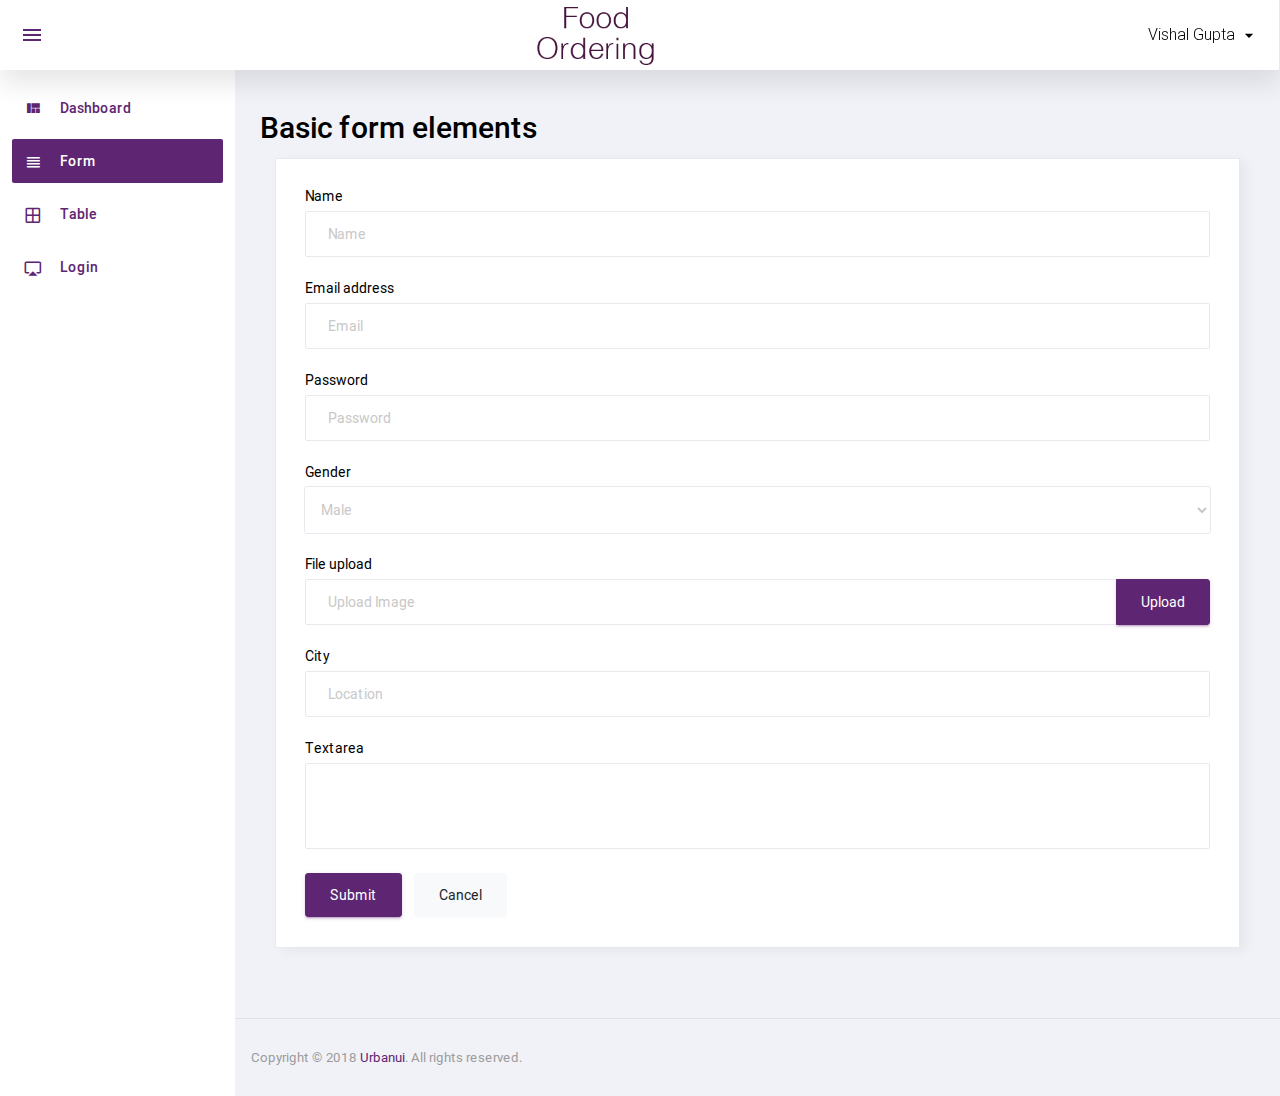
<file: admin/html/form.html>
<!DOCTYPE html>
<html lang="en">
<head>
  <!-- Required meta tags -->
  <meta charset="utf-8">
  <meta name="viewport" content="width=device-width, initial-scale=1, shrink-to-fit=no">
  <title>Food Ordering Admin</title>
  <!-- plugins:css -->
  <link rel="stylesheet" href="assets/css/materialdesignicons.min.css">
  <link rel="stylesheet" href="assets/css/vendor.bundle.base.css">
  <!-- endinject -->
  <!-- Plugin css for this page -->
  <link rel="stylesheet" href="assets/css/bootstrap-datepicker.min.css">
  <!-- End plugin css for this page -->
  <!-- inject:css -->
  <link rel="stylesheet" href="assets/css/style.css">
</head>
<body class="sidebar-light">
  <div class="container-scroller">
    <!-- partial:partials/_navbar.html -->
    <nav class="navbar col-lg-12 col-12 p-0 fixed-top d-flex flex-row">
      <div class="navbar-menu-wrapper d-flex align-items-stretch justify-content-between">
        <ul class="navbar-nav mr-lg-2 d-none d-lg-flex">
          <li class="nav-item nav-toggler-item">
            <button class="navbar-toggler align-self-center" type="button" data-toggle="minimize">
              <span class="mdi mdi-menu"></span>
            </button>
          </li>
          
        </ul>
        <div class="text-center navbar-brand-wrapper d-flex align-items-center justify-content-center">
          <a class="navbar-brand brand-logo" href="index.html"><img src="assets/images/logo.png" alt="logo"/></a>
          <a class="navbar-brand brand-logo-mini" href="index.html"><img src="assets/images/logo.png" alt="logo"/></a>
        </div>
        <ul class="navbar-nav navbar-nav-right">
          
          <li class="nav-item nav-profile dropdown">
            <a class="nav-link dropdown-toggle" href="#" data-toggle="dropdown" id="profileDropdown">
              <span class="nav-profile-name">Vishal Gupta</span>
            </a>
            <div class="dropdown-menu dropdown-menu-right navbar-dropdown" aria-labelledby="profileDropdown">
              <div class="dropdown-divider"></div>
              <a class="dropdown-item">
                <i class="mdi mdi-logout text-primary"></i>
                Logout
              </a>
            </div>
          </li>
          
          <li class="nav-item nav-toggler-item-right d-lg-none">
            <button class="navbar-toggler align-self-center" type="button" data-toggle="offcanvas">
              <span class="mdi mdi-menu"></span>
            </button>
          </li>
        </ul>
      </div>
    </nav>
    <!-- partial -->
    <div class="container-fluid page-body-wrapper">
      <nav class="sidebar sidebar-offcanvas" id="sidebar">
        <ul class="nav">
          <li class="nav-item">
            <a class="nav-link" href="index.html">
              <i class="mdi mdi-view-quilt menu-icon"></i>
              <span class="menu-title">Dashboard</span>
            </a>
          </li>
          <li class="nav-item">
            <a class="nav-link" href="form.html">
              <i class="mdi mdi-view-headline menu-icon"></i>
              <span class="menu-title">Form</span>
            </a>
          </li>
		  <li class="nav-item">
            <a class="nav-link" href="table.html">
              <i class="mdi mdi-grid-large menu-icon"></i>
              <span class="menu-title">Table</span>
            </a>
          </li>
		  <li class="nav-item">
            <a class="nav-link" href="login.html">
              <i class="mdi mdi-airplay menu-icon"></i>
              <span class="menu-title">Login</span>
            </a>
          </li>
          
        </ul>
      </nav>
      
      <!-- partial -->
      <div class="main-panel">        
        <div class="content-wrapper">
          <div class="row">
			<h1 class="card-title ml10">Basic form elements</h1>
            <div class="col-12 grid-margin stretch-card">
              <div class="card">
                <div class="card-body">
                  <form class="forms-sample">
                    <div class="form-group">
                      <label for="exampleInputName1">Name</label>
                      <input type="text" class="form-control" id="exampleInputName1" placeholder="Name">
                    </div>
                    <div class="form-group">
                      <label for="exampleInputEmail3">Email address</label>
                      <input type="email" class="form-control" id="exampleInputEmail3" placeholder="Email">
                    </div>
                    <div class="form-group">
                      <label for="exampleInputPassword4">Password</label>
                      <input type="password" class="form-control" id="exampleInputPassword4" placeholder="Password">
                    </div>
                    <div class="form-group">
                      <label for="exampleSelectGender">Gender</label>
                        <select class="form-control" id="exampleSelectGender">
                          <option>Male</option>
                          <option>Female</option>
                        </select>
                      </div>
                    <div class="form-group">
                      <label>File upload</label>
                      <input type="file" name="img[]" class="file-upload-default">
                      <div class="input-group col-xs-12">
                        <input type="text" class="form-control file-upload-info" disabled placeholder="Upload Image">
                        <span class="input-group-append">
                          <button class="file-upload-browse btn btn-primary" type="button">Upload</button>
                        </span>
                      </div>
                    </div>
                    <div class="form-group">
                      <label for="exampleInputCity1">City</label>
                      <input type="text" class="form-control" id="exampleInputCity1" placeholder="Location">
                    </div>
                    <div class="form-group">
                      <label for="exampleTextarea1">Textarea</label>
                      <textarea class="form-control" id="exampleTextarea1" rows="4"></textarea>
                    </div>
                    <button type="submit" class="btn btn-primary mr-2">Submit</button>
                    <button class="btn btn-light">Cancel</button>
                  </form>
                </div>
              </div>
            </div>
            
		
          </div>
        
		</div>
        <!-- content-wrapper ends -->
        <!-- partial:../../partials/_footer.html -->
        <!-- content-wrapper ends -->
        <!-- partial:partials/_footer.html -->
        <footer class="footer">
          <div class="d-sm-flex justify-content-center justify-content-sm-between">
            <span class="text-muted text-center text-sm-left d-block d-sm-inline-block">Copyright © 2018 <a href="https://www.urbanui.com/" target="_blank">Urbanui</a>. All rights reserved.</span>
          </div>
        </footer>
        <!-- partial -->
      </div>
      <!-- main-panel ends -->
    </div>
    <!-- page-body-wrapper ends -->
  </div>
  <!-- container-scroller -->

  <!-- plugins:js -->
  <script src="assets/js/vendor.bundle.base.js"></script>
  <!-- endinject -->
  <!-- Plugin js for this page -->
  <script src="assets/js/Chart.min.js"></script>
  <script src="assets/js/bootstrap-datepicker.min.js"></script>
  <!-- End plugin js for this page -->
  <!-- inject:js -->
  <script src="assets/js/off-canvas.js"></script>
  <script src="assets/js/hoverable-collapse.js"></script>
  <script src="assets/js/template.js"></script>
  <script src="assets/js/settings.js"></script>
  <script src="assets/js/todolist.js"></script>
  <!-- endinject -->
  <!-- Custom js for this page-->
  <script src="assets/js/dashboard.js"></script>
  <!-- End custom js for this page-->
</body>
</html>
</file>
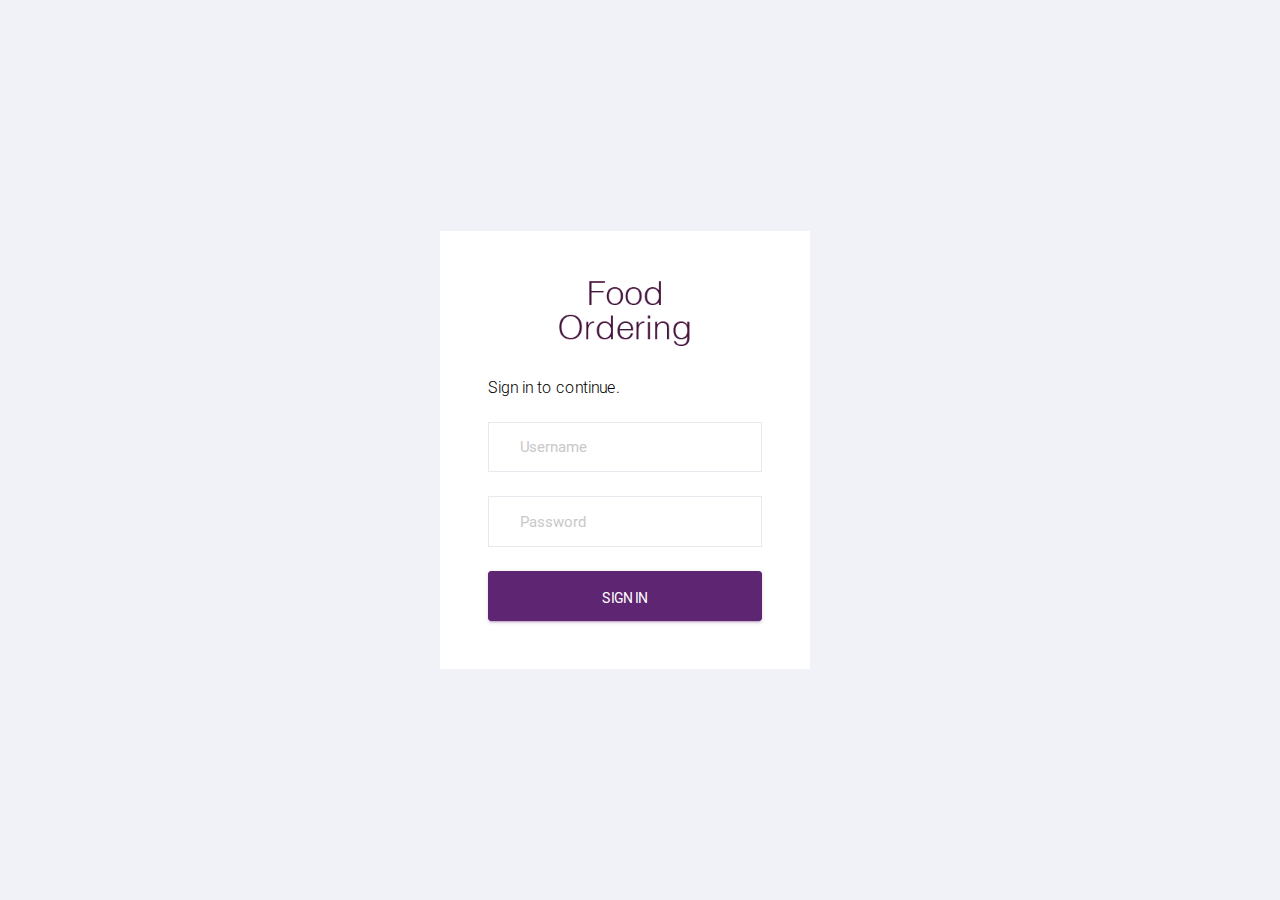
<file: admin/html/login.html>
<!DOCTYPE html>
<html lang="en">
<head>
  <!-- Required meta tags -->
  <meta charset="utf-8">
  <meta name="viewport" content="width=device-width, initial-scale=1, shrink-to-fit=no">
  <title>Food Ordering Admin</title>
  <!-- plugins:css -->
  <link rel="stylesheet" href="assets/css/materialdesignicons.min.css">
  <link rel="stylesheet" href="assets/css/vendor.bundle.base.css">
  <!-- endinject -->
  <!-- Plugin css for this page -->
  <link rel="stylesheet" href="assets/css/bootstrap-datepicker.min.css">
  <!-- End plugin css for this page -->
  <!-- inject:css -->
  <link rel="stylesheet" href="assets/css/style.css">
</head>
<body class="sidebar-light">
  <div class="container-scroller">
    <div class="container-fluid page-body-wrapper full-page-wrapper">
      <div class="content-wrapper d-flex align-items-center auth">
        <div class="row w-100">
          <div class="col-lg-4 mx-auto">
            <div class="auth-form-light text-left p-5">
              <div class="brand-logo text-center">
                <img src="assets/images/logo.png" alt="logo">
              </div>
              <h6 class="font-weight-light">Sign in to continue.</h6>
              <form class="pt-3">
                <div class="form-group">
                  <input type="email" class="form-control form-control-lg" id="exampleInputEmail1" placeholder="Username">
                </div>
                <div class="form-group">
                  <input type="password" class="form-control form-control-lg" id="exampleInputPassword1" placeholder="Password">
                </div>
                <div class="mt-3">
                  <a class="btn btn-block btn-primary btn-lg font-weight-medium auth-form-btn" href="../../index.html">SIGN IN</a>
                </div>
                
              </form>
            </div>
          </div>
        </div>
      </div>
      <!-- content-wrapper ends -->
    </div>
    <!-- page-body-wrapper ends -->
  </div>

  <!-- plugins:js -->
  <script src="assets/js/vendor.bundle.base.js"></script>
  <!-- endinject -->
  <!-- Plugin js for this page -->
  <script src="assets/js/Chart.min.js"></script>
  <script src="assets/js/bootstrap-datepicker.min.js"></script>
  <!-- End plugin js for this page -->
  <!-- inject:js -->
  <script src="assets/js/off-canvas.js"></script>
  <script src="assets/js/hoverable-collapse.js"></script>
  <script src="assets/js/template.js"></script>
  <script src="assets/js/settings.js"></script>
  <script src="assets/js/todolist.js"></script>
  <!-- endinject -->
  <!-- Custom js for this page-->
  <script src="assets/js/dashboard.js"></script>
  <!-- End custom js for this page-->
</body>
</html>
</file>
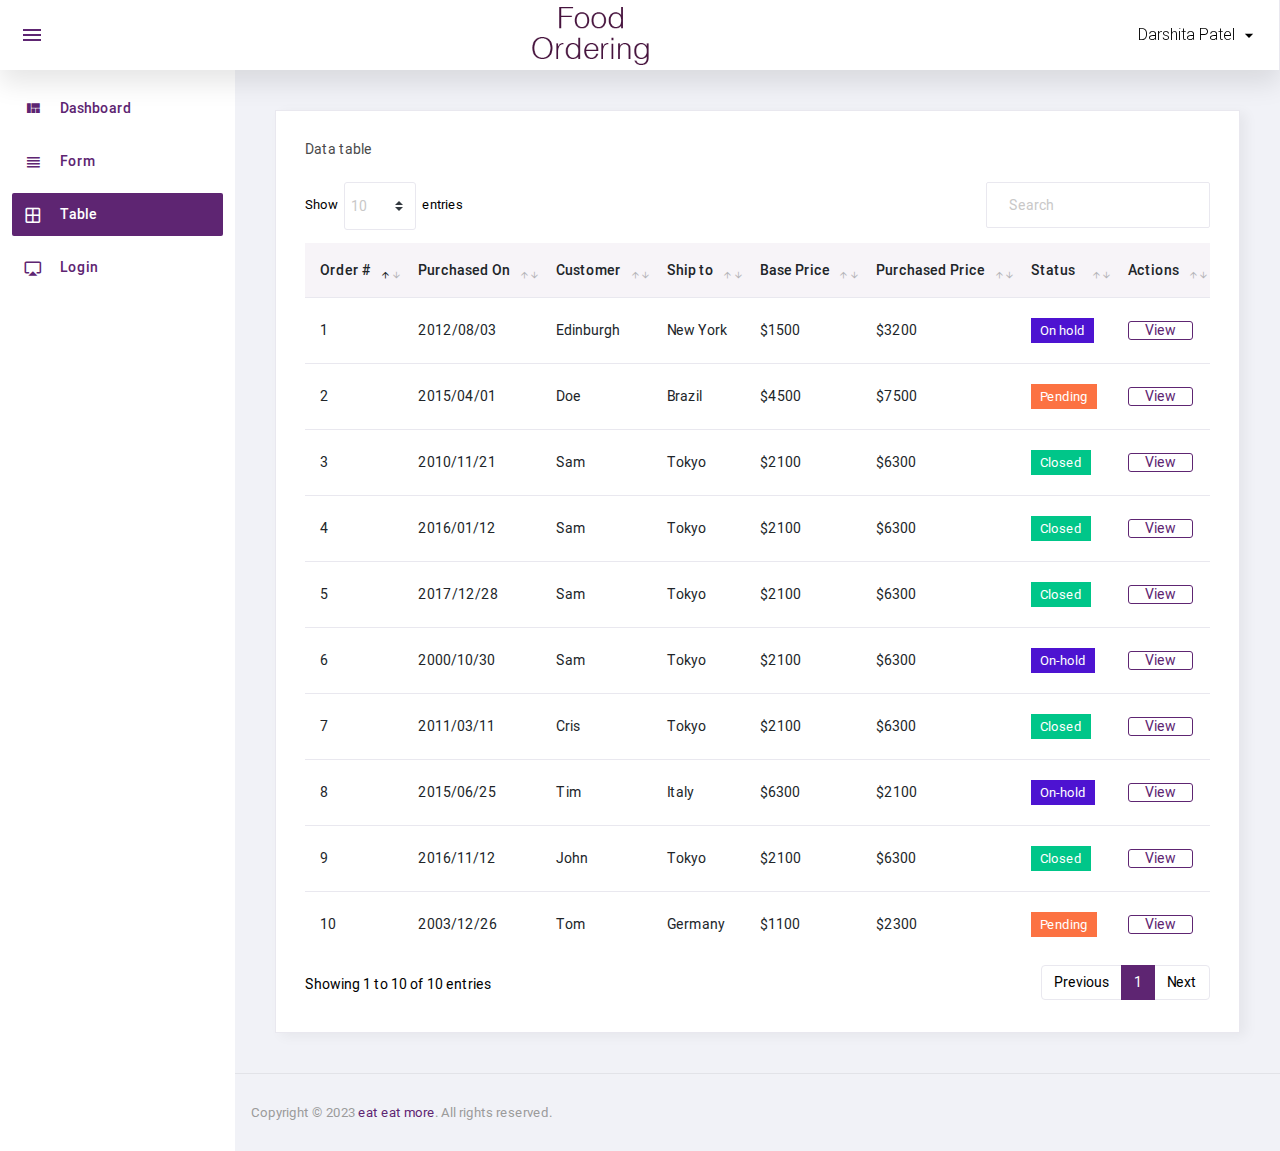
<file: admin/html/table.html>
<!DOCTYPE html>
<html lang="en">
<head>
  <!-- Required meta tags -->
  <meta charset="utf-8">
  <meta name="viewport" content="width=device-width, initial-scale=1, shrink-to-fit=no">
  <title>Food Ordering Admin</title>
  <!-- plugins:css -->
  <link rel="stylesheet" href="assets/css/materialdesignicons.min.css">
  <link rel="stylesheet" href="assets/css/vendor.bundle.base.css">
  <link rel="stylesheet" href="assets/css/dataTables.bootstrap4.css">
  <!-- endinject -->
  <!-- Plugin css for this page -->
  <link rel="stylesheet" href="assets/css/bootstrap-datepicker.min.css">
  <!-- End plugin css for this page -->
  <!-- inject:css -->
  <link rel="stylesheet" href="assets/css/style.css">
</head>
<body class="sidebar-light">
  <div class="container-scroller">
    <!-- partial:partials/_navbar.html -->
    <nav class="navbar col-lg-12 col-12 p-0 fixed-top d-flex flex-row">
      <div class="navbar-menu-wrapper d-flex align-items-stretch justify-content-between">
        <ul class="navbar-nav mr-lg-2 d-none d-lg-flex">
          <li class="nav-item nav-toggler-item">
            <button class="navbar-toggler align-self-center" type="button" data-toggle="minimize">
              <span class="mdi mdi-menu"></span>
            </button>
          </li>
          
        </ul>
        <div class="text-center navbar-brand-wrapper d-flex align-items-center justify-content-center">
          <a class="navbar-brand brand-logo" href="index.html"><img src="assets/images/logo.png" alt="logo"/></a>
          <a class="navbar-brand brand-logo-mini" href="index.html"><img src="assets/images/logo.png" alt="logo"/></a>
        </div>
        <ul class="navbar-nav navbar-nav-right">
          
          <li class="nav-item nav-profile dropdown">
            <a class="nav-link dropdown-toggle" href="#" data-toggle="dropdown" id="profileDropdown">
              <span class="nav-profile-name">Darshita Patel</span>
            </a>
            <div class="dropdown-menu dropdown-menu-right navbar-dropdown" aria-labelledby="profileDropdown">
              <div class="dropdown-divider"></div>
              <a class="dropdown-item">
                <i class="mdi mdi-logout text-primary"></i>
                Logout
              </a>
            </div>
          </li>
          
          <li class="nav-item nav-toggler-item-right d-lg-none">
            <button class="navbar-toggler align-self-center" type="button" data-toggle="offcanvas">
              <span class="mdi mdi-menu"></span>
            </button>
          </li>
        </ul>
      </div>
    </nav>
    <!-- partial -->
    <div class="container-fluid page-body-wrapper">
      <!-- partial:partials/_sidebar.html -->
      <nav class="sidebar sidebar-offcanvas" id="sidebar">
        <ul class="nav">
          <li class="nav-item">
            <a class="nav-link" href="index.html">
              <i class="mdi mdi-view-quilt menu-icon"></i>
              <span class="menu-title">Dashboard</span>
            </a>
          </li>
          <li class="nav-item">
            <a class="nav-link" href="form.html">
              <i class="mdi mdi-view-headline menu-icon"></i>
              <span class="menu-title">Form</span>
            </a>
          </li>
		  <li class="nav-item">
            <a class="nav-link" href="table.html">
              <i class="mdi mdi-grid-large menu-icon"></i>
              <span class="menu-title">Table</span>
            </a>
          </li>
		  <li class="nav-item">
            <a class="nav-link" href="login.html">
              <i class="mdi mdi-airplay menu-icon"></i>
              <span class="menu-title">Login</span>
            </a>
          </li>
          
        </ul>
      </nav>
      <!-- partial -->
      <div class="main-panel">
        <div class="content-wrapper">
          <div class="card">
            <div class="card-body">
              <h4 class="card-title">Data table</h4>
              <div class="row">
                <div class="col-12">
                  <div class="table-responsive">
                    <table id="order-listing" class="table">
                      <thead>
                        <tr>
                            <th>Order #</th>
                            <th>Purchased On</th>
                            <th>Customer</th>
                            <th>Ship to</th>
                            <th>Base Price</th>
                            <th>Purchased Price</th>
                            <th>Status</th>
                            <th>Actions</th>
                        </tr>
                      </thead>
                      <tbody>
                        <tr>
                            <td>1</td>
                            <td>2012/08/03</td>
                            <td>Edinburgh</td>
                            <td>New York</td>
                            <td>$1500</td>
                            <td>$3200</td>
                            <td>
                              <label class="badge badge-info">On hold</label>
                            </td>
                            <td>
                              <button class="btn btn-outline-primary">View</button>
                            </td>
                        </tr>
                        <tr>
                            <td>2</td>
                            <td>2015/04/01</td>
                            <td>Doe</td>
                            <td>Brazil</td>
                            <td>$4500</td>
                            <td>$7500</td>
                            <td>
                              <label class="badge badge-danger">Pending</label>
                            </td>
                            <td>
                              <button class="btn btn-outline-primary">View</button>
                            </td>
                        </tr>
                        <tr>
                            <td>3</td>
                            <td>2010/11/21</td>
                            <td>Sam</td>
                            <td>Tokyo</td>
                            <td>$2100</td>
                            <td>$6300</td>
                            <td>
                              <label class="badge badge-success">Closed</label>
                            </td>
                            <td>
                              <button class="btn btn-outline-primary">View</button>
                            </td>
                        </tr>
                        <tr>
                            <td>4</td>
                            <td>2016/01/12</td>
                            <td>Sam</td>
                            <td>Tokyo</td>
                            <td>$2100</td>
                            <td>$6300</td>
                            <td>
                              <label class="badge badge-success">Closed</label>
                            </td>
                            <td>
                              <button class="btn btn-outline-primary">View</button>
                            </td>
                        </tr>
                        <tr>
                            <td>5</td>
                            <td>2017/12/28</td>
                            <td>Sam</td>
                            <td>Tokyo</td>
                            <td>$2100</td>
                            <td>$6300</td>
                            <td>
                              <label class="badge badge-success">Closed</label>
                            </td>
                            <td>
                              <button class="btn btn-outline-primary">View</button>
                            </td>
                        </tr>
                        <tr>
                            <td>6</td>
                            <td>2000/10/30</td>
                            <td>Sam</td>
                            <td>Tokyo</td>
                            <td>$2100</td>
                            <td>$6300</td>
                            <td>
                              <label class="badge badge-info">On-hold</label>
                            </td>
                            <td>
                              <button class="btn btn-outline-primary">View</button>
                            </td>
                        </tr>
                        <tr>
                            <td>7</td>
                            <td>2011/03/11</td>
                            <td>Cris</td>
                            <td>Tokyo</td>
                            <td>$2100</td>
                            <td>$6300</td>
                            <td>
                              <label class="badge badge-success">Closed</label>
                            </td>
                            <td>
                              <button class="btn btn-outline-primary">View</button>
                            </td>
                        </tr>
                        <tr>
                            <td>8</td>
                            <td>2015/06/25</td>
                            <td>Tim</td>
                            <td>Italy</td>
                            <td>$6300</td>
                            <td>$2100</td>
                            <td>
                              <label class="badge badge-info">On-hold</label>
                            </td>
                            <td>
                              <button class="btn btn-outline-primary">View</button>
                            </td>
                        </tr>
                        <tr>
                            <td>9</td>
                            <td>2016/11/12</td>
                            <td>John</td>
                            <td>Tokyo</td>
                            <td>$2100</td>
                            <td>$6300</td>
                            <td>
                              <label class="badge badge-success">Closed</label>
                            </td>
                            <td>
                              <button class="btn btn-outline-primary">View</button>
                            </td>
                        </tr>
                        <tr>
                            <td>10</td>
                            <td>2003/12/26</td>
                            <td>Tom</td>
                            <td>Germany</td>
                            <td>$1100</td>
                            <td>$2300</td>
                            <td>
                              <label class="badge badge-danger">Pending</label>
                            </td>
                            <td>
                              <button class="btn btn-outline-primary">View</button>
                            </td>
                        </tr>
                      </tbody>
                    </table>
                  </div>
				</div>
              </div>
            </div>
       
         
          </div>
        
		</div>
        <!-- content-wrapper ends -->
        <!-- partial:../../partials/_footer.html -->
        <footer class="footer">
          <div class="d-sm-flex justify-content-center justify-content-sm-between">
            <span class="text-muted text-center text-sm-left d-block d-sm-inline-block">Copyright © 2023 <a href="https://www.urbanui.com/" target="_blank">eat eat more</a>. All rights reserved.</span>
          </div>
        </footer>
        <!-- partial -->
      </div>
      <!-- main-panel ends -->
    </div>
    <!-- page-body-wrapper ends -->
  </div>
  <!-- container-scroller -->

  <!-- plugins:js -->
  <script src="assets/js/vendor.bundle.base.js"></script>
  <script src="assets/js/jquery.dataTables.js"></script>
  <script src="assets/js/dataTables.bootstrap4.js"></script>
  <!-- endinject -->
  <!-- Plugin js for this page -->
  <script src="assets/js/Chart.min.js"></script>
  <script src="assets/js/bootstrap-datepicker.min.js"></script>
  <!-- End plugin js for this page -->
  <!-- inject:js -->
  <script src="assets/js/off-canvas.js"></script>
  <script src="assets/js/hoverable-collapse.js"></script>
  <script src="assets/js/template.js"></script>
  <script src="assets/js/settings.js"></script>
  <script src="assets/js/todolist.js"></script>
  <!-- endinject -->
  <!-- Custom js for this page-->
  <script src="assets/js/dashboard.js"></script>
  <script src="assets/js/data-table.js"></script>
  <!-- End custom js for this page-->
</body>
</html>
</file>
<file: admin/html/assets/css/vendor.bundle.base.css>
/*
 * Container style
 */
.ps {
  overflow: hidden !important;
  overflow-anchor: none;
  -ms-overflow-style: none;
  touch-action: auto;
  -ms-touch-action: auto;
}

/*
 * Scrollbar rail styles
 */
.ps__rail-x {
  display: none;
  opacity: 0;
  transition: background-color .2s linear, opacity .2s linear;
  -webkit-transition: background-color .2s linear, opacity .2s linear;
  height: 15px;
  /* there must be 'bottom' or 'top' for ps__rail-x */
  bottom: 0px;
  /* please don't change 'position' */
  position: absolute;
}

.ps__rail-y {
  display: none;
  opacity: 0;
  transition: background-color .2s linear, opacity .2s linear;
  -webkit-transition: background-color .2s linear, opacity .2s linear;
  width: 15px;
  /* there must be 'right' or 'left' for ps__rail-y */
  right: 0;
  /* please don't change 'position' */
  position: absolute;
}

.ps--active-x > .ps__rail-x,
.ps--active-y > .ps__rail-y {
  display: block;
  background-color: transparent;
}

.ps:hover > .ps__rail-x,
.ps:hover > .ps__rail-y,
.ps--focus > .ps__rail-x,
.ps--focus > .ps__rail-y,
.ps--scrolling-x > .ps__rail-x,
.ps--scrolling-y > .ps__rail-y {
  opacity: 0.6;
}

.ps .ps__rail-x:hover,
.ps .ps__rail-y:hover,
.ps .ps__rail-x:focus,
.ps .ps__rail-y:focus,
.ps .ps__rail-x.ps--clicking,
.ps .ps__rail-y.ps--clicking {
  background-color: #eee;
  opacity: 0.9;
}

/*
 * Scrollbar thumb styles
 */
.ps__thumb-x {
  background-color: #aaa;
  border-radius: 6px;
  transition: background-color .2s linear, height .2s ease-in-out;
  -webkit-transition: background-color .2s linear, height .2s ease-in-out;
  height: 6px;
  /* there must be 'bottom' for ps__thumb-x */
  bottom: 2px;
  /* please don't change 'position' */
  position: absolute;
}

.ps__thumb-y {
  background-color: #aaa;
  border-radius: 6px;
  transition: background-color .2s linear, width .2s ease-in-out;
  -webkit-transition: background-color .2s linear, width .2s ease-in-out;
  width: 6px;
  /* there must be 'right' for ps__thumb-y */
  right: 2px;
  /* please don't change 'position' */
  position: absolute;
}

.ps__rail-x:hover > .ps__thumb-x,
.ps__rail-x:focus > .ps__thumb-x,
.ps__rail-x.ps--clicking .ps__thumb-x {
  background-color: #999;
  height: 11px;
}

.ps__rail-y:hover > .ps__thumb-y,
.ps__rail-y:focus > .ps__thumb-y,
.ps__rail-y.ps--clicking .ps__thumb-y {
  background-color: #999;
  width: 11px;
}

/* MS supports */
@supports (-ms-overflow-style: none) {
  .ps {
    overflow: auto !important;
  }
}

@media screen and (-ms-high-contrast: active), (-ms-high-contrast: none) {
  .ps {
    overflow: auto !important;
  }
}
</file>
